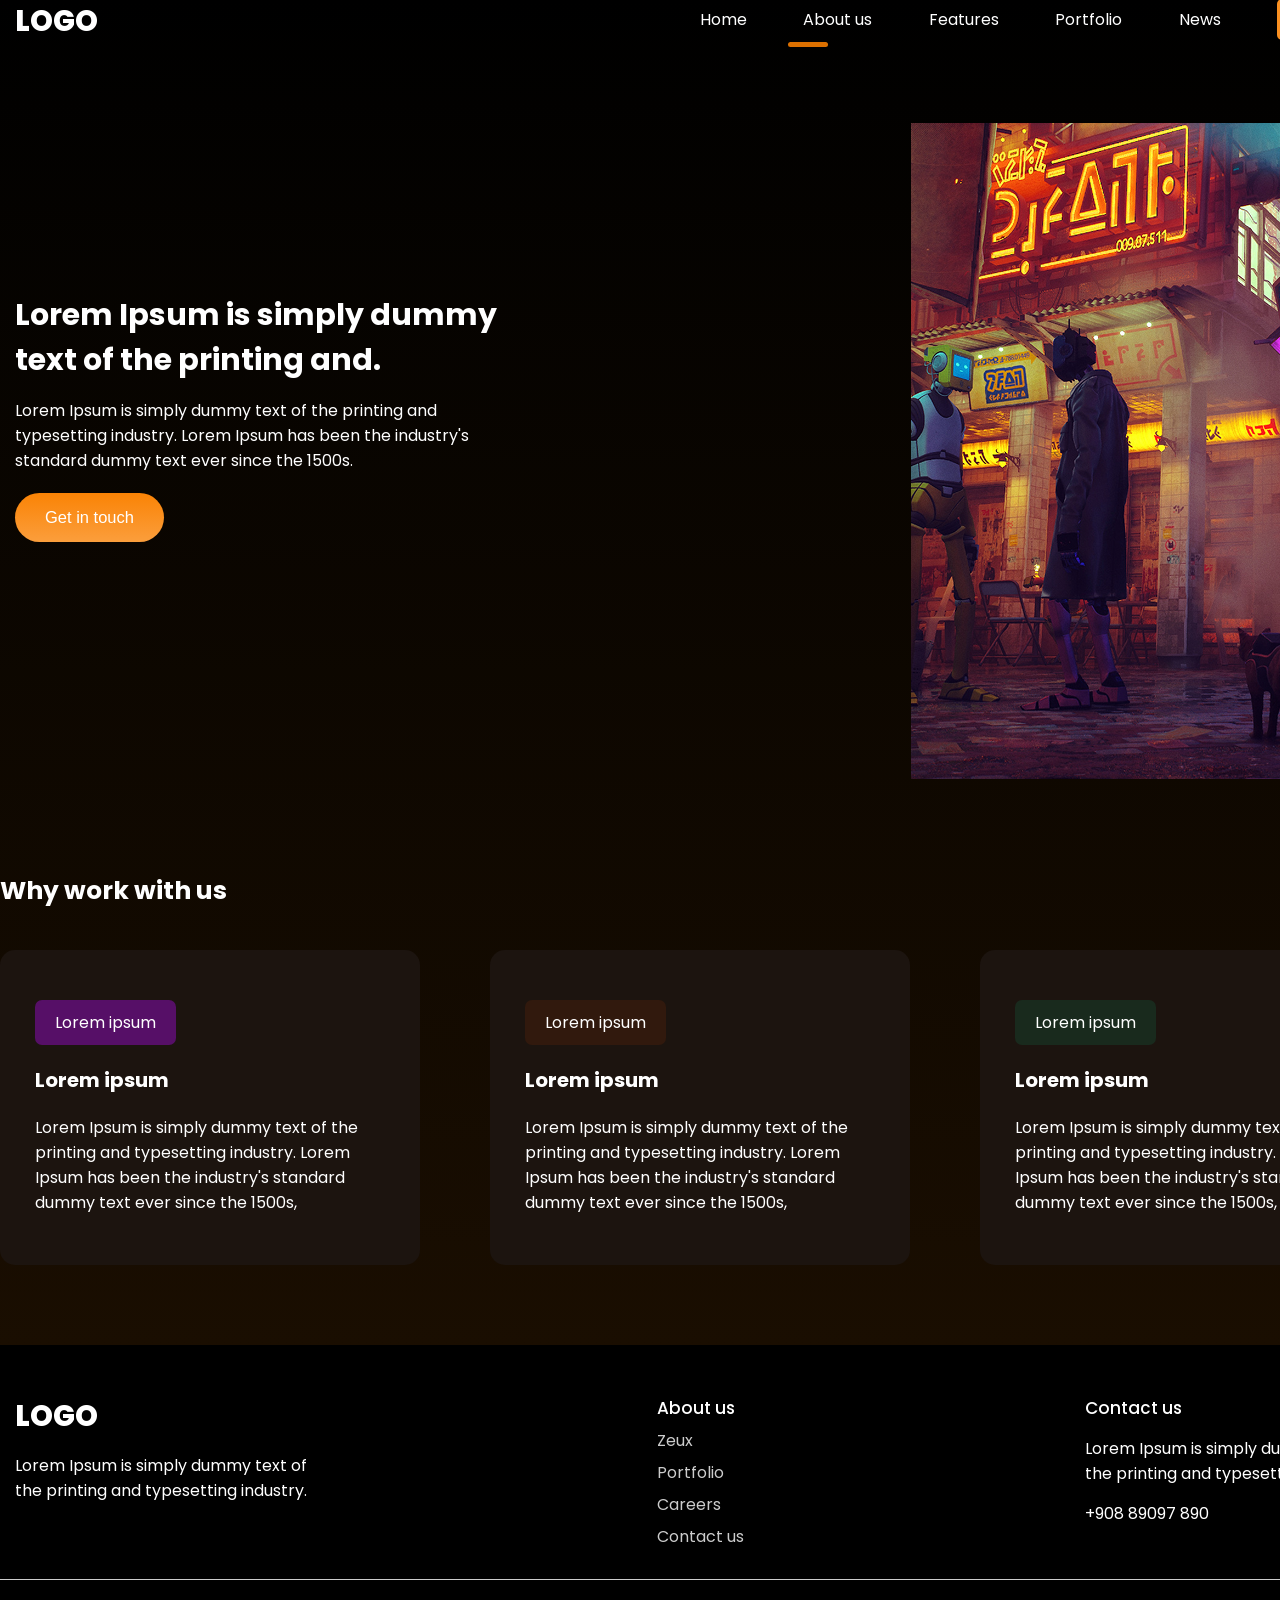
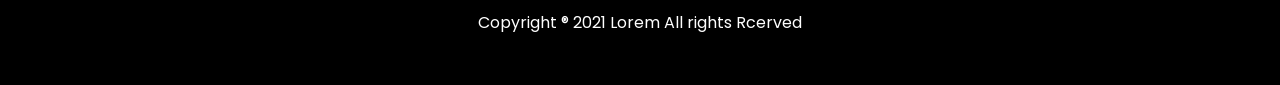
<file: about.html>
<!DOCTYPE html>
<html lang="ru">

<head>
    <meta charset="UTF-8">
    <meta name="viewport" content="width=device-width, initial-scale=1.0">
    <meta http-equiv="Cache-Control" content="public, max-age=31536000">
    <title>Game Website - About us</title>
    <link rel="stylesheet" href="css/main.css">
</head>

<body>
    <div class="wrapper">
        <header class="container">
            <span class="logo" aria-label="Логотип">logo</span>
            <div class="burger" id="burgerBtn" aria-label="Меню" role="button" tabindex="0">
                <span></span><span></span><span></span>
            </div>
            <nav id="mainNav">
                <ul>
                    <li><a href="/gaming-platform/index.html">Home</a></li>
                    <li class="active"><a href="/gaming-platform/about.html">About us</a></li>
                    <li><a href="/gaming-platform/#features">Features</a></li>
                    <li><a href="#">Portfolio</a></li>
                    <li><a href="#">News</a></li>
                    <li class="btn"><a href="/gaming-platform/contacts.html">Contacts</a></li>
                </ul>
            </nav>
        </header>

        <div class="hero-about container">
            <div class="info">
                <h1>Lorem Ipsum is simply dummy text of the printing and.</h1>
                <p>Lorem Ipsum is simply dummy text of the printing and typesetting industry. Lorem Ipsum has been the industry's standard dummy text ever since the 1500s.</p>
                <button class="btn" aria-label="Get in touch">Get in touch</button>
            </div>
            <img src="img/Rectangle 6.png" alt="About us illustration" loading="lazy">
        </div>

        <div class="container work">
            <h2>Why work with us</h2>
            <div class="blocks">
                <div class="block">
                    <span class="badge purple">Lorem ipsum</span>
                    <h3>Lorem ipsum</h3>
                    <p>Lorem Ipsum is simply dummy text of the printing and typesetting industry. Lorem Ipsum has been the industry's standard dummy text ever since the 1500s,</p>
                </div>
                <div class="block">
                    <span class="badge brown">Lorem ipsum</span>
                    <h3>Lorem ipsum</h3>
                    <p>Lorem Ipsum is simply dummy text of the printing and typesetting industry. Lorem Ipsum has been the industry's standard dummy text ever since the 1500s,</p>
                </div>
                <div class="block">
                    <span class="badge green">Lorem ipsum</span>
                    <h3>Lorem ipsum</h3>
                    <p>Lorem Ipsum is simply dummy text of the printing and typesetting industry. Lorem Ipsum has been the industry's standard dummy text ever since the 1500s,</p>
                </div>
            </div>
        </div>
    </div>

    <footer>
        <div class="blocks container">
            <div>
                <span class="logo" aria-label="Логотип">logo</span>
                <p>Lorem Ipsum is simply dummy text of the printing and typesetting industry. </p>
            </div>
            <div>
                <h4>About us</h4>
                <ul>
                    <li>Zeux</li>
                    <li>Portfolio</li>
                    <li>Careers</li>
                    <li>Contact us</li>
                </ul>
            </div>
            <div>
                <h4>Contact us</h4>
                <p>Lorem Ipsum is simply dummy text of the printing and typesetting industry.</p>
                <p>+908 89097 890</p>
            </div>
        </div>
        <hr>
        <p>Copyright ® 2021 Lorem All rights Rcerved</p>
    </footer>

    <script>
        const burger = document.getElementById('burgerBtn');
        const nav = document.getElementById('mainNav');
        function toggleMenu() { nav.classList.toggle('open'); document.body.classList.toggle('menu-open'); }
        function closeMenu() { nav.classList.remove('open'); document.body.classList.remove('menu-open'); }
        if (burger) burger.addEventListener('click', toggleMenu);
        burger.addEventListener('keydown', function(e) { if (e.key === 'Enter' || e.key === ' ') { e.preventDefault(); toggleMenu(); } });
        document.addEventListener('keydown', function(e) { if (e.key === 'Escape' && nav.classList.contains('open')) closeMenu(); });
        document.querySelectorAll('#mainNav ul li a').forEach(link => {
            link.addEventListener('click', function() { if (nav.classList.contains('open')) closeMenu(); });
        });
        document.querySelectorAll('a[href^="#"]').forEach(anchor => {
            anchor.addEventListener('click', function(e) {
                const targetId = this.getAttribute('href');
                if (targetId === '#') return;
                const targetElement = document.querySelector(targetId);
                if (targetElement) { e.preventDefault(); targetElement.scrollIntoView({ behavior: 'smooth' }); }
            });
        });
    </script>
</body>

</html>
</file>
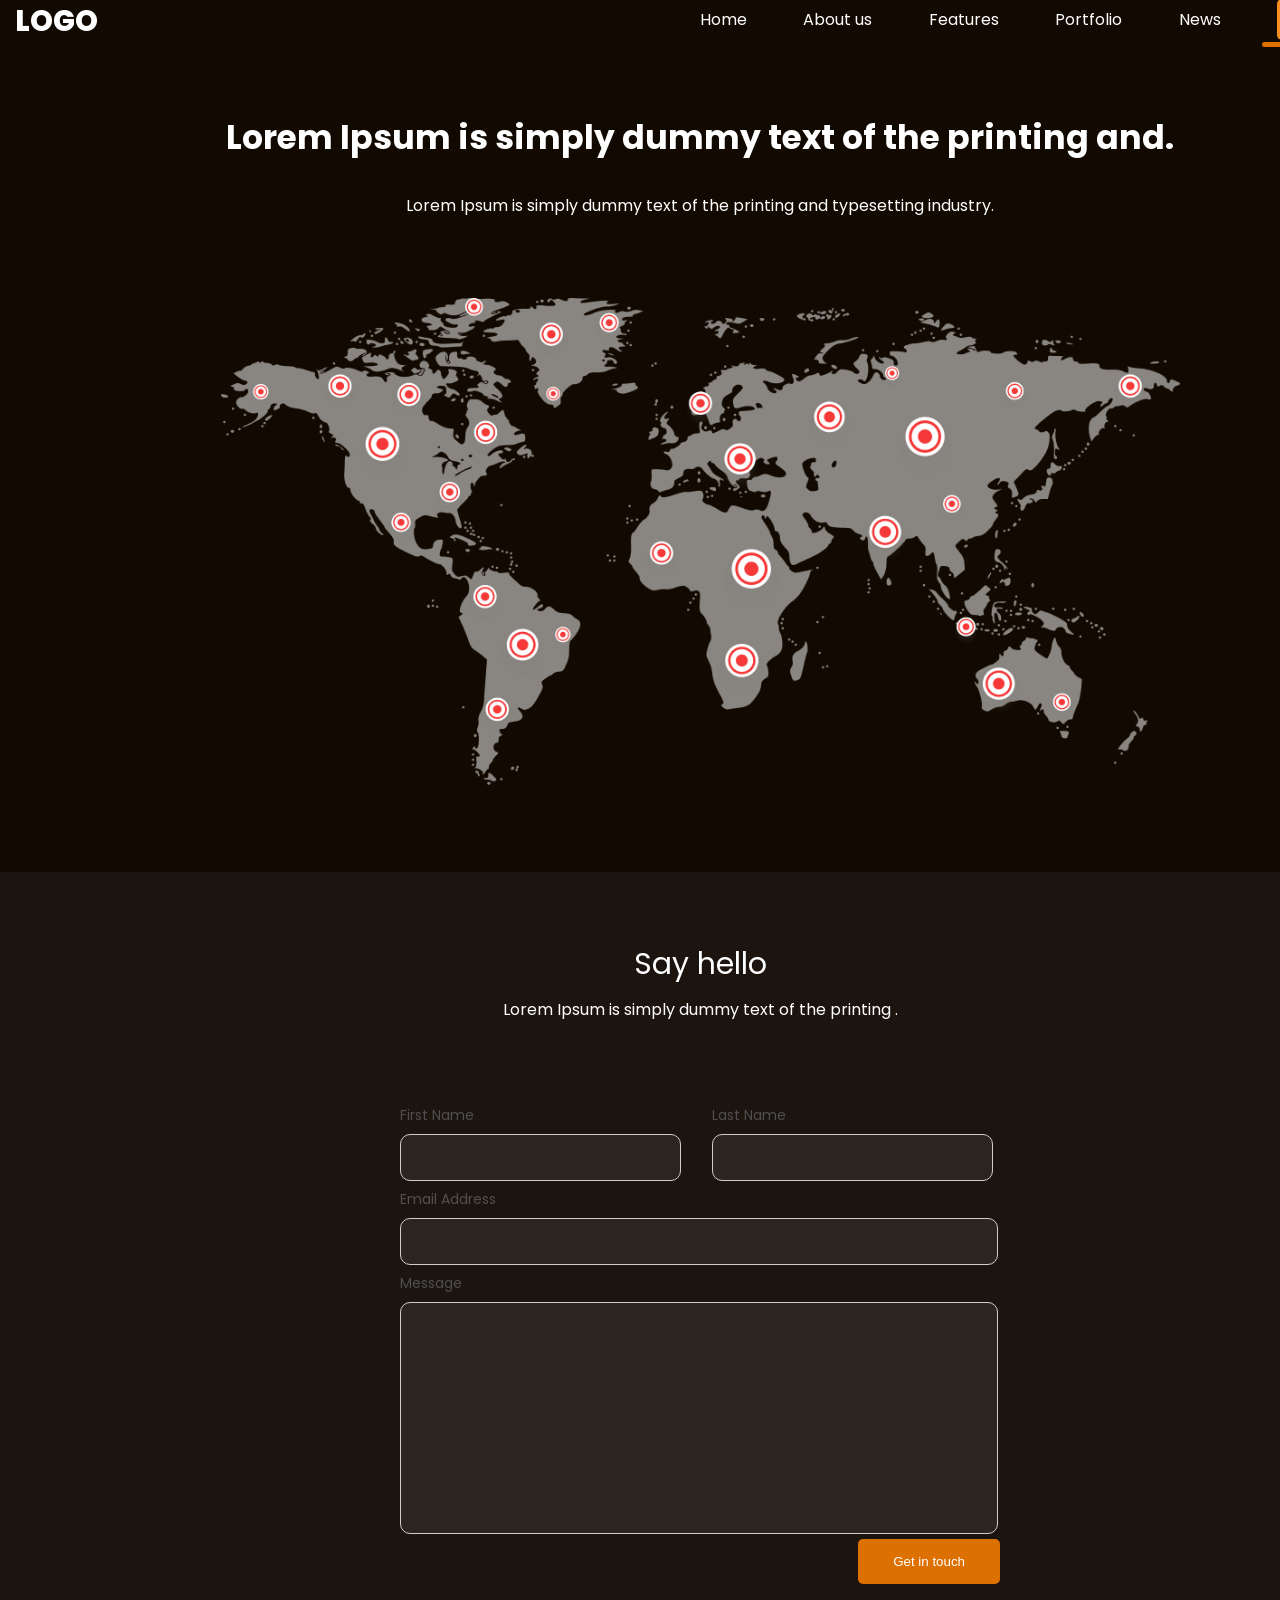
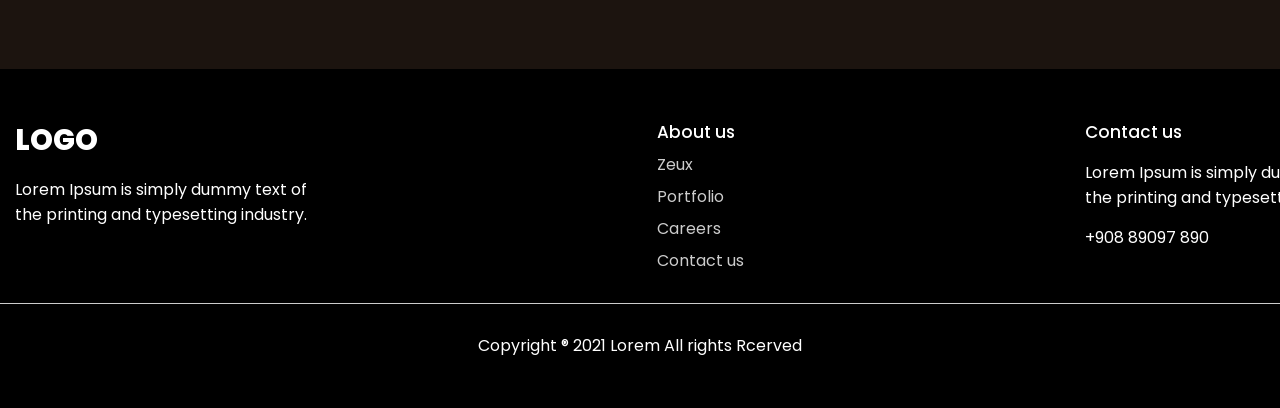
<file: contacts.html>
<!DOCTYPE html>
<html lang="ru">

<head>
    <meta charset="UTF-8">
    <meta name="viewport" content="width=device-width, initial-scale=1.0">
    <meta http-equiv="Cache-Control" content="public, max-age=31536000">
    <title>Game Website - Contacts</title>
    <link rel="stylesheet" href="css/main.css">
</head>

<body>
    <header class="container">
        <span class="logo" aria-label="Логотип">logo</span>
        <div class="burger" id="burgerBtn" aria-label="Меню" role="button" tabindex="0">
            <span></span><span></span><span></span>
        </div>
        <nav id="mainNav">
            <ul>
                <li><a href="/gaming-platform/index.html">Home</a></li>
                <li><a href="/gaming-platform/about.html">About us</a></li>
                <li><a href="/gaming-platform/#features">Features</a></li>
                <li><a href="#">Portfolio</a></li>
                <li><a href="#">News</a></li>
                <li class="btn active"><a href="/gaming-platform/contacts.html">Contacts</a></li>
            </ul>
        </nav>
    </header>

    <div class="container hero-contacts">
        <h1>Lorem Ipsum is simply dummy text of the printing and.</h1>
        <p>Lorem Ipsum is simply dummy text of the printing and typesetting industry.</p>
        <img src="img/Huge Global.png" alt="Global map illustration" loading="lazy">
    </div>

    <div class="feedback">
        <div class="container">
            <h2>Say hello</h2>
            <p>Lorem Ipsum is simply dummy text of the printing .</p>

            <form id="contactForm">
                <div class="inline">
                    <div>
                        <label>First Name</label>
                        <input type="text" id="firstName" required aria-label="First Name">
                        <div class="error-message" id="firstNameError"></div>
                    </div>
                    <div>
                        <label>Last Name</label>
                        <input type="text" id="lastName" required aria-label="Last Name">
                        <div class="error-message" id="lastNameError"></div>
                    </div>
                </div>
                <label>Email Address</label>
                <input type="email" id="email" class="one-line" required aria-label="Email Address">
                <div class="error-message" id="emailError"></div>

                <label>Message</label>
                <textarea id="message" class="one-line" required aria-label="Message"></textarea>
                <div class="error-message" id="messageError"></div>

                <button type="submit" aria-label="Send message">Get in touch</button>
            </form>
        </div>
    </div>

    <footer>
        <div class="blocks container">
            <div>
                <span class="logo" aria-label="Логотип">logo</span>
                <p>Lorem Ipsum is simply dummy text of the printing and typesetting industry. </p>
            </div>
            <div>
                <h4>About us</h4>
                <ul>
                    <li>Zeux</li>
                    <li>Portfolio</li>
                    <li>Careers</li>
                    <li>Contact us</li>
                </ul>
            </div>
            <div>
                <h4>Contact us</h4>
                <p>Lorem Ipsum is simply dummy text of the printing and typesetting industry.</p>
                <p>+908 89097 890</p>
            </div>
        </div>
        <hr>
        <p>Copyright ® 2021 Lorem All rights Rcerved</p>
    </footer>

    <script>
        const burger = document.getElementById('burgerBtn');
        const nav = document.getElementById('mainNav');
        function toggleMenu() { nav.classList.toggle('open'); document.body.classList.toggle('menu-open'); }
        function closeMenu() { nav.classList.remove('open'); document.body.classList.remove('menu-open'); }
        if (burger) burger.addEventListener('click', toggleMenu);
        burger.addEventListener('keydown', function(e) { if (e.key === 'Enter' || e.key === ' ') { e.preventDefault(); toggleMenu(); } });
        document.addEventListener('keydown', function(e) { if (e.key === 'Escape' && nav.classList.contains('open')) closeMenu(); });
        document.querySelectorAll('#mainNav ul li a').forEach(link => {
            link.addEventListener('click', function() { if (nav.classList.contains('open')) closeMenu(); });
        });
        document.querySelectorAll('a[href^="#"]').forEach(anchor => {
            anchor.addEventListener('click', function(e) {
                const targetId = this.getAttribute('href');
                if (targetId === '#') return;
                const targetElement = document.querySelector(targetId);
                if (targetElement) { e.preventDefault(); targetElement.scrollIntoView({ behavior: 'smooth' }); }
            });
        });

        const form = document.getElementById('contactForm');
        function showError(inputId, errorId, message) {
            document.getElementById(errorId).innerText = message;
            document.getElementById(inputId).style.border = '1px solid #ff4444';
        }
        function clearError(inputId, errorId) {
            document.getElementById(errorId).innerText = '';
            document.getElementById(inputId).style.border = '';
        }
        function validateEmail(email) {
            return email.includes('@') && email.includes('.');
        }
        form.addEventListener('submit', function(e) {
            e.preventDefault();
            let isValid = true;
            const firstName = document.getElementById('firstName').value.trim();
            const lastName = document.getElementById('lastName').value.trim();
            const email = document.getElementById('email').value.trim();
            const message = document.getElementById('message').value.trim();

            if (firstName === '') {
                showError('firstName', 'firstNameError', 'First name is required');
                isValid = false;
            } else { clearError('firstName', 'firstNameError'); }

            if (lastName === '') {
                showError('lastName', 'lastNameError', 'Last name is required');
                isValid = false;
            } else { clearError('lastName', 'lastNameError'); }

            if (email === '') {
                showError('email', 'emailError', 'Email is required');
                isValid = false;
            } else if (!validateEmail(email)) {
                showError('email', 'emailError', 'Please enter a valid email (with @ and .)');
                isValid = false;
            } else { clearError('email', 'emailError'); }

            if (message === '') {
                showError('message', 'messageError', 'Message cannot be empty');
                isValid = false;
            } else { clearError('message', 'messageError'); }

            if (isValid) {
                alert('Form sent successfully! (demo)');
                form.reset();
            }
        });
    </script>
</body>

</html>
</file>
<file: css/main.css>
@import url('https://fonts.googleapis.com/css2?family=Poppins:wght@400;500;700;800&display=swap');

* {
    margin: 0;
    padding: 0;
}

body {
    font-family: 'Poppins', sans-serif;
    font-weight: 400;
    color: white;
    font-size: 16px;
    background: #120A01;
}

a {
    text-decoration: none;
}

img {
    max-width: 100%;
}

.wrapper {
    background: linear-gradient(180deg,rgba(0, 0, 0, 1) 0%, rgba(26, 14, 1, 1) 100%);
    width: 100%;
    overflow-x: hidden;
}

.container {
    width: 1400px;
    margin: 0 auto;
    padding: 0 15px;
    box-sizing: border-box;
}

header { 
    padding: 50px 0;
    display: flex;
    justify-content: space-between;
    align-items: center;
    flex-wrap: wrap;
}

header .logo,
footer .blocks .logo {
    text-transform: uppercase;
    font-size: 29px;
    font-weight: 800;
}

header nav {
    width: 50%;
}

header nav ul {
    list-style: none;
    display: flex;
    justify-content: space-between;
    z-index: 2;
    position: relative;
}

header nav ul li {
    display: inline-block;
}

header nav ul li a {
    color: white;
    transition: all 0.3s ease;
}

header nav ul li.active::after{
    content: '';
    display: block;
    width: 40px;
    height: 5px;
    background: #DC7000;
    border-radius: 10px;
    position: relative;
    top: 10px;
    left: -15px;
}

header nav ul li:not(.active):not(.btn) a:hover {
    border-bottom: 5px solid #DC7000;
    border-radius: 2px;
}

header nav ul li.btn a {
    background: #FA9021;
    padding: 9px 17px;
    border-radius: 5px;
    transition: all 500ms ease;
}

header nav ul li.btn a:hover {
    background: #64240a;
    transform: scale(1.05);
}

.burger {
    display: none;
    flex-direction: column;
    cursor: pointer;
    z-index: 100;
}
.burger span {
    width: 30px;
    height: 3px;
    background: white;
    margin: 4px 0;
    transition: 0.3s;
    border-radius: 3px;
}

.hero {
    padding-bottom: 100px;
    position: relative;
    z-index: 1;
}
.hero--info {
    width: 530px;
    padding-top: 70px;
}
.hero--info h2 {
    font-size: 20px;
    font-weight: 600px;
    color: #E87D0E;
}
.hero--info h1 {
    font-size: 50px;
    font-weight: 600;
}
.hero--info p {
    font-weight: 500;
    line-height: 170%;
    margin: 30px 0;
}
.hero--info .btn, 
.hero-about .info .btn {
    background: linear-gradient(180deg,rgba(250, 131, 5, 1) 0%, rgba(251, 158, 60, 1) 100%);
    color: white;
    border-radius: 50px;
    padding: 15px 30px;
    border: 0;
    transition: all 500ms ease;
    font-size: 16.5px;
}
.hero--info .btn:hover,
.hero-about .info .btn:hover {
    cursor: pointer;
    transform: scale(1.1);
}
.hero img {
    position: absolute;
    top: -150px;
    right: 0;
}

.trending {
    padding-top: 50px;
}
.trending h3 {
    font-weight: 600;
    font-size: 31px;
}
.trending .see-all {
    color: white;
    background: #25211d;
    border-radius: 5px;
    padding: 12px 23px;
    float: right;
    display: block;
    transition: all 500ms ease;
}
.trending .see-all:hover {
    transform: scale(1.1);
}
.trending .games {
    display: flex;
    justify-content: space-between;
    flex-wrap: wrap;
    padding: 50px 0;
}
.trending .games .block {
    transition: transform 0.3s ease, box-shadow 0.3s ease;
    border-radius: 15px;
    overflow: hidden;
}
.trending .games .block:hover {
    transform: translateY(-10px);
    box-shadow: 0 15px 30px rgba(0,0,0,0.5);
}
.trending .games span{
    display: block;
    text-align: center;
    margin-top: 20px;
}
.trending .games span img {
    position: relative;
    top: 5px;
    margin-right: 7px;
}

.big-text{
    font-size: 35px;
    font-weight: 600;
    padding: 50px 0;
    text-align: center;
    width: 800px;
    max-width: 100%;
    margin: 0 auto;
}
.banner {
    padding: 80px 0;
}
.banner h3 {
    font-size: 30px;
    font-weight: 600;
    margin-bottom: 30px;
}
.banner p {
    line-height: 170%;
    margin-bottom: 30px;
    width: 550px;
    max-width: 100%;
}
.banner img {
    width: 100%;
    margin-bottom: 30px;
}

.features {
    background: url(/gaming-platform/img/background.png) no-repeat center center fixed;
    background-size: cover;
    padding: 80px 0;
}
.features h3, 
.features p {
    margin-bottom: 20px;
    text-align: center;
    max-width: 830px;
    margin-left: auto;
    margin-right: auto;
}
.features h3 {
    font-size: 30px;
}
.features .info {
    display: flex;
    justify-content: center;
    flex-wrap: wrap;
}
.features .info .block {
    text-align: center;
    width: 20%;
    margin: 30px 2%;
    transition: transform 0.3s ease;
}
.features .info .block:hover {
    transform: scale(1.05);
}
.features .info .block img {
    margin-bottom: 30px;
}


.projects {
    padding: 100px 0;
}
.projects h3 {
    font-size: 30px;
    text-align: center;
}
.projects p {
    font-size: 14px;
    margin: 40px 0;
    text-align: center;
}
.projects .images {
    display: flex;
    justify-content: space-evenly;
    flex-wrap: wrap;
    margin-bottom: 25px;
}
.projects .images img {
    margin: 10px;
    transition: transform 0.3s ease;
}
.projects .images img:hover {
    transform: scale(1.02);
}
.projects .see-all {
    color: white;
    background: #25211d;
    border-radius: 5px;
    padding: 12px 23px;
    display: block;
    transition: all 500ms ease;
    width: 60px;
    text-align: center;
    margin: 0 auto;
}
.projects .see-all:hover {
    transform: scale(1.1);
}

.email {
    padding-bottom: 120px;
}
.email h3 {
    margin-top: 60px;
    font-size: 30px;
}
.email .block {
    background: #1C140F;
    margin-top: 30px;
    border-radius: 10px;
    padding: 40px 5%;
    display: flex;
    justify-content: space-between;
    align-items: center;
    flex-wrap: wrap;
    gap: 30px;
}
.email .block h4 {
    font-size: 30px;
    font-weight: 500;
}
.email .block p {
    font-size: 17px;
    max-width: 500px;
}
.email .block form {
    display: flex;
    flex-wrap: wrap;
    gap: 10px;
    align-items: center;
}
.email .block input {
    background: white;
    outline: none;
    border: 0;
    border-radius: 5px;
    font-family: 'Poppins', sans-serif;
    font-weight: 400;
    padding: 15px 20px;
    width: 280px;
    color: #333;
}
.email .block input::placeholder {
    color: #898989;
}
.email .block button {
    background: #DC7000;
    padding: 13px 25px;
    border-radius: 5px;
    transition: all 500ms ease;
    cursor: pointer;
    border: 0;
    color: white;
    font-family: 'Poppins', sans-serif;
    font-weight: 400;
}
.email .block button:hover {
    background: #64240a;
}
@media (max-width: 768px) {
    .email .block {
        flex-direction: column;
        text-align: center;
    }
    .email .block form {
        justify-content: center;
    }
}

.hero-about {
    position: relative;
}
.hero-about .info {
    width: 500px;
    padding: 250px 0;
}
.hero-about .info h1 {
    margin-bottom: 15px;
    font-size: 30px;
}
.hero-about .info .btn {
    margin-top: 20px;
}
.hero-about img {
    position: absolute;
    right: -250px;
    top: 80px;
}
.work {
    padding: 80px 0;
}
.work h2 {
    font-size: 25px;
    margin-bottom: 40px;
}
.work .blocks {
    display: flex;
    justify-content: space-between;
    flex-wrap: wrap;
}
.work .blocks .block {
    width: 25%;
    border-radius: 15px;
    padding: 50px 35px;
    background: #1C140F;
    transition: transform 0.3s ease, box-shadow 0.3s ease;
}
.work .blocks .block:hover {
    transform: translateY(-8px);
    box-shadow: 0 10px 20px rgba(0,0,0,0.4);
}
.work .blocks .block h3 {
    font-size: 20px;
    margin: 20px 0;
}
.work .blocks .block .badge {
    border-radius: 7px;
    padding: 10px 20px;
    display: inline-block;
}
.work .blocks .block .badge.purple { background: #560f67; }
.work .blocks .block .badge.brown { background: #31190D; }
.work .blocks .block .badge.green { background: #192A1D; }

.hero-contacts h1 {
    text-align: center;
    margin-top: 70px;
    margin-bottom: 30px;
    font-size: 33px;
}
.hero-contacts p {
    text-align: center;
}
.hero-contacts img {
    width: 70%;
    margin: 80px 15%;
}
.feedback {
    padding: 70px 0;
    background: #1C140F;
}
.feedback h2 {
    text-align: center;
    font-weight: 400;
    font-size: 30px;
}
.feedback p {
    text-align: center;
    margin-top: 10px;
}
.feedback form {
    margin: 80px auto;
    width: 600px;
    max-width: 100%;
}
.feedback form .inline {
    display: flex;
    justify-content: space-between;
    flex-wrap: wrap;
}
.feedback form .inline > div {
    width: 48%;
}
.feedback form label {
    color: #4F4F4F;
    font-size: 14px;
}
.feedback form input, 
.feedback form textarea {
    background: #2c2420;
    border-radius: 10px;
    border: 0.6px solid #CECECE;
    display: block;
    outline: none;
    width: 90%;
    padding: 15px 10px;
    color: #fff;
    margin-top: 7px;
    margin-bottom: 20px;
    transition: border 0.3s;
}
.feedback form .one-line {
    width: 96%;
}
.feedback form textarea {
    resize: none;
    height: 200px;
}
.error-message {
    color: #ff8888;
    font-size: 12px;
    margin-top: -15px;
    margin-bottom: 10px;
}
.feedback form button {
    background: #DC7000;
    border-radius: 5px;
    border: 0;
    float: right;
    cursor: pointer;
    color: white;
    padding: 15px 35px;
    transition: all 500ms ease;
}
.feedback form button:hover {
    background: #64240a;
    transform: scale(1.05);
}

footer {
    background: black;
    padding: 50px 0;
}
footer .blocks {
    display: flex;
    justify-content: space-between;
    flex-wrap: wrap;
}
footer .blocks p {
    width: 300px;
    margin: 15px 0;
}
footer .blocks h4 {
    font-weight: 500;
    font-size: 17px;
}
footer .blocks ul {
    list-style: none;
}
footer .blocks ul li {
    margin-top: 7px;
    opacity: 0.8;
}
footer hr {
    margin: 30px 0;
    border: 0;
    height: 0.6px;
    background: #ccc;
}
footer > p {
    text-align: center;
}

@media (max-width: 1200px) {
    .container {
        width: 100%;
        max-width: 1200px;
    }
    .hero img {
        max-width: 40%;
        top: -50px;
    }
    .hero--info {
        width: 50%;
    }
    .hero--info h1 {
        font-size: 40px;
    }
    .email .block input {
        right: 0;
        margin-top: 20px;
        width: 100%;
        padding-right: 30px;
    }
    .email .block {
        flex-direction: column;
        text-align: center;
    }
}

@media (max-width: 768px) {
    .burger {
        display: flex;
    }
    header nav {
        position: fixed;
        top: 0;
        left: -100%;
        width: 70%;
        height: 100vh;
        background: #0a0602;
        z-index: 99;
        transition: left 0.3s ease;
        padding: 80px 20px;
        box-shadow: 2px 0 10px rgba(0,0,0,0.5);
    }
    header nav.open {
        left: 0;
    }
    header nav ul {
        flex-direction: column;
        gap: 30px;
    }
    header nav ul li {
        display: block;
        text-align: left;
    }
    header nav ul li.active::after {
        left: 0;
        top: 5px;
        width: 30px;
    }
    body.menu-open {
        overflow: hidden;
    }
    .hero {
        flex-direction: column;
        text-align: center;
        padding-bottom: 50px;
    }
    .hero--info {
        width: 100%;
        padding-top: 20px;
    }
    .hero img {
        position: static;
        max-width: 80%;
        margin: 30px auto 0;
    }
    .trending .games {
        flex-direction: column;
        gap: 30px;
    }
    .trending .games .block {
        width: 100%;
    }
    .big-text {
        width: 100%;
        font-size: 28px;
    }
    .banner p {
        width: 100%;
    }
    .features .info .block {
        width: 40%;
    }
    .projects .images {
        flex-direction: column;
        align-items: center;
    }
    .work .blocks .block {
        width: 100%;
        margin-bottom: 20px;
    }
    .hero-about .info {
        width: 100%;
        padding: 80px 0;
        text-align: center;
    }
    .hero-about img {
        position: static;
        margin-top: 30px;
    }
    .feedback form .inline > div {
        width: 100%;
    }
    .feedback form {
        width: 90%;
    }
    footer .blocks > div {
        width: 100%;
        margin-bottom: 30px;
        text-align: center;
    }
    footer .blocks p {
        width: 100%;
    }
}

@media (max-width: 480px) {
    .features .info .block {
        width: 80%;
    }
    .hero--info h1 {
        font-size: 32px;
    }
    .email .block input {
        padding: 15px;
    }
}
</file>
